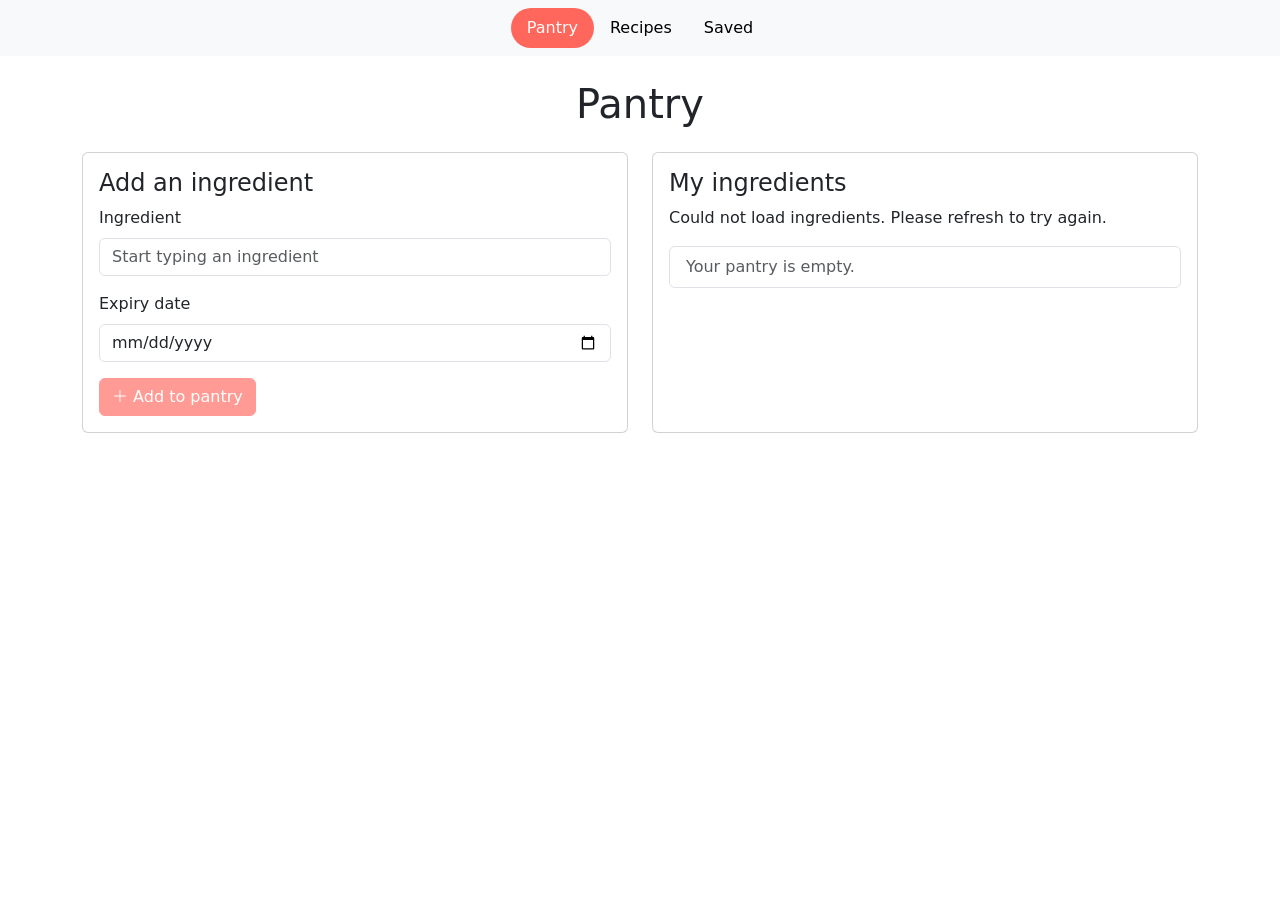
<file: pantry.html>
<!DOCTYPE html>
<html lang="en">
<head>
    <meta charset="UTF-8">
    <meta name="viewport" content="width=device-width, initial-scale=1.0">
    <title>Pantry</title>
    <link rel="stylesheet" href="css/bootstrap.css">
    <link rel="stylesheet" href="css/style.css">
    <link rel="stylesheet" href="https://cdn.jsdelivr.net/npm/bootstrap-icons@1.11.3/font/bootstrap-icons.min.css">
    <script src="script.js" defer></script>
</head>
<body>
    <nav class="navbar navbar-expand-lg navbar-light bg-light px-3 sticky-top">
        <ul class="nav nav-pills flex-grow-1 justify-content-center">

            <li class="nav-item">
                <a class="nav-link active rounded-pill" aria-current="page" href="pantry.html">Pantry</a>
            </li>
            <li class="nav-item">
                <a class="nav-link" href="index.html">Recipes</a>
            </li>
            <li class="nav-item">
                <a class="nav-link" href="savedrecipes.html">Saved</a>
            </li>
        </ul>
    </nav>

    <section class="container mt-4">
        <h1 class="mb-4 text-center">Pantry</h1>
        <div class="row g-4">
            <div class="col-md-6">
                <div class="card h-100">
                    <div class="card-body">
                        <h4 class="card-title">Add an ingredient</h4>
                        <form id="pantry-ingredient-form">
                            <div class="mb-3">
                                <label for="pantry-ingredient-input" class="form-label">Ingredient</label>
                                <input type="text" id="pantry-ingredient-input" class="form-control" list="pantry-ingredient-options" placeholder="Start typing an ingredient" autocomplete="off" required>
                                <datalist id="pantry-ingredient-options"></datalist>
                            </div>
                            <div class="mb-3">
                                <label for="pantry-expiry-input" class="form-label">Expiry date</label>
                                <input type="date" id="pantry-expiry-input" class="form-control" required>
                            </div>
                            <button id="add-pantry-ingredient-button" type="submit" class="btn btn-primary" disabled>
                                <i class="bi bi-plus-lg"></i> Add to pantry
                            </button>
                        </form>
                    </div>
                </div>
            </div>
            <div class="col-md-6">
                <div class="card h-100">
                    <div class="card-body">
                        <h4 class="card-title">My ingredients</h4>
                        <p id="pantry-message" class="mb-3" role="status" aria-live="polite"></p>
                        <ul class="list-group" id="pantry-ingredient-list" aria-live="polite">
                            <li class="list-group-item">Your pantry is empty.</li>
                        </ul>
                    </div>
                </div>
            </div>
        </div>
    </section>
</body>
</html>
</file>
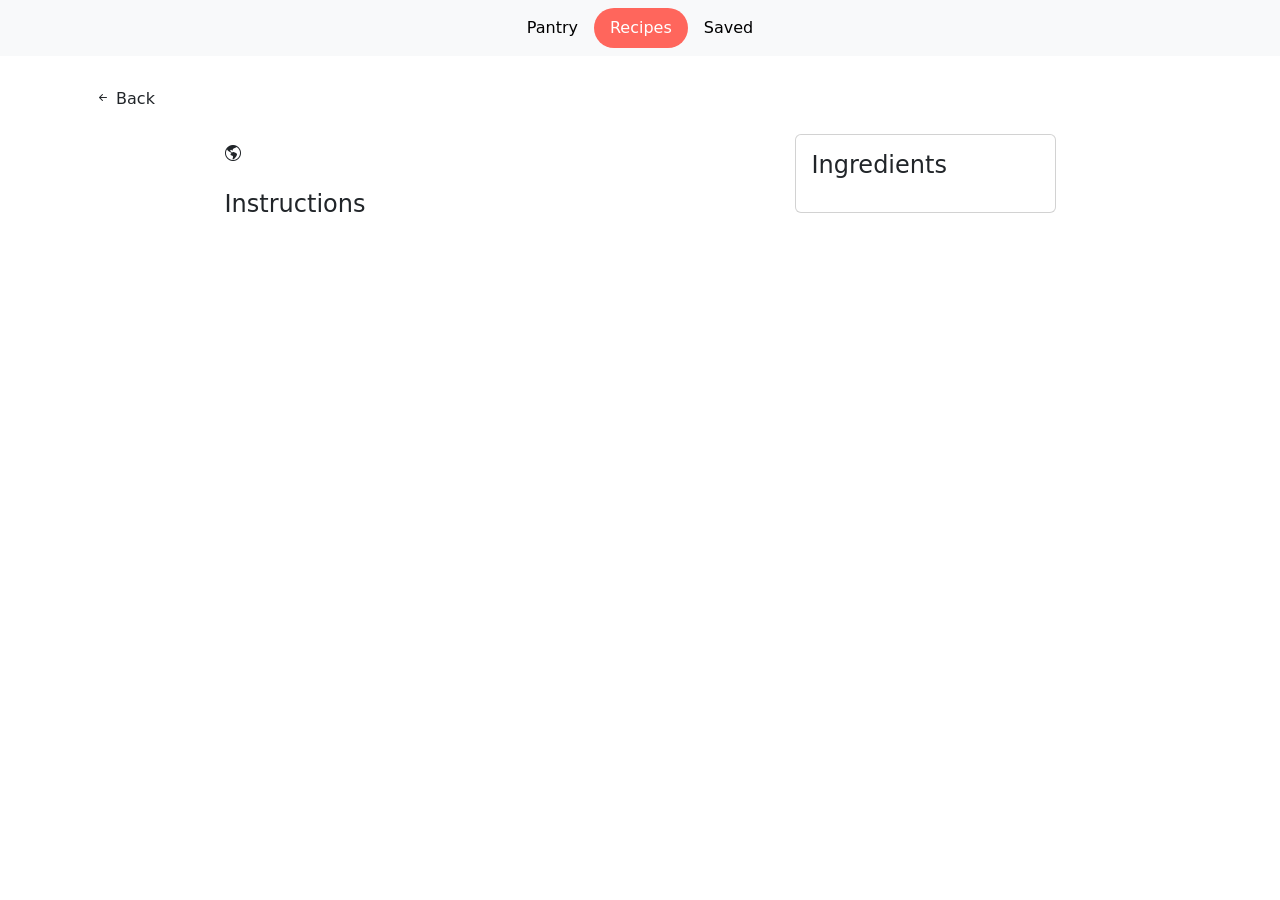
<file: recipe.html>
<!DOCTYPE html>
<html lang="en">
<head>
    <meta charset="UTF-8">
    <meta name="viewport" content="width=device-width, initial-scale=1.0">
    <title>Home</title>
    <link rel="stylesheet" href="css/bootstrap.css">
    <link rel="stylesheet" href="css/style.css">
    <link rel="stylesheet" href="https://cdn.jsdelivr.net/npm/bootstrap-icons@1.11.3/font/bootstrap-icons.min.css">
    <script src="script.js" defer></script>
</head>
<body>
    <nav class="navbar navbar-expand-lg navbar-light bg-light px-3 sticky-top">
        <ul class="nav nav-pills flex-grow-1 justify-content-center">
            <li class="nav-item">
                <a class="nav-link" href="pantry.html">Pantry</a>
            </li>
            <li class="nav-item">
                <a class="nav-link active rounded-pill" aria-current="page" href="index.html">Recipes</a>
            </li>
            <li class="nav-item">
                <a class="nav-link" href="savedrecipes.html">Saved</a>
            </li>
        </ul>
    </nav>

    <section>
        <div class="container mt-4" >
            <div class="row">
                <div class="col-md-12">
                    <a class="btn mb-3" href="index.html"><i class="bi bi-arrow-left-short"></i> Back</a>
                </div>
            </div>
            <div id="recipe-content" class="row justify-content-center">
                <!-- Instructions -->
                <div class="col-md-6">
                    <div class="mt-3 mt-md-0">
                        <h1  id="recipe-title-container"></h1>
                        <p class="mb-4" id="recipe-country-container"><i class="bi bi-globe-americas"></i></p>
                        <h4>Instructions</h4>
                        <p id="recipe-instructions">
                            <!-- Instructions API -->
                        </p>
                    </div>
                </div>

                <!-- Ingredients -->
                <div class="col-md-3">
                    <div class="card">
                        <div class="card-body">
                            <h4 class="card-title">Ingredients</h4>
                            <ul id="recipe-ingredients-list">
                                <!-- Ingredients API -->
                            </ul>
                        </div>
                    </div>
                </div>
            </div>
            
        </div>
    </section>
</body>
</html>
</file>
<file: css/style.css>
:root {
  --default-font: "Roboto",  system-ui, -apple-system, "Segoe UI", Roboto, "Helvetica Neue", Arial, "Noto Sans", "Liberation Sans", sans-serif, "Apple Color Emoji", "Segoe UI Emoji", "Segoe UI Symbol", "Noto Color Emoji";
  --heading-font: "Questrial",  sans-serif;
  --nav-font: "Noto Sans",  sans-serif;
}

.recipe-filter-option {
  --bs-btn-color: var(--bs-secondary-color);
  --bs-btn-hover-color: #fff;
}

#save-recipe-button:not(.active):hover {
  background-color: transparent;
  color: #FF665C;
  border-color: #FF665C;
}

#save-recipe-button.active:hover {
  background-color: #FF665C;
  color: #fff;
  border-color: #FF665C;
}
</file>
